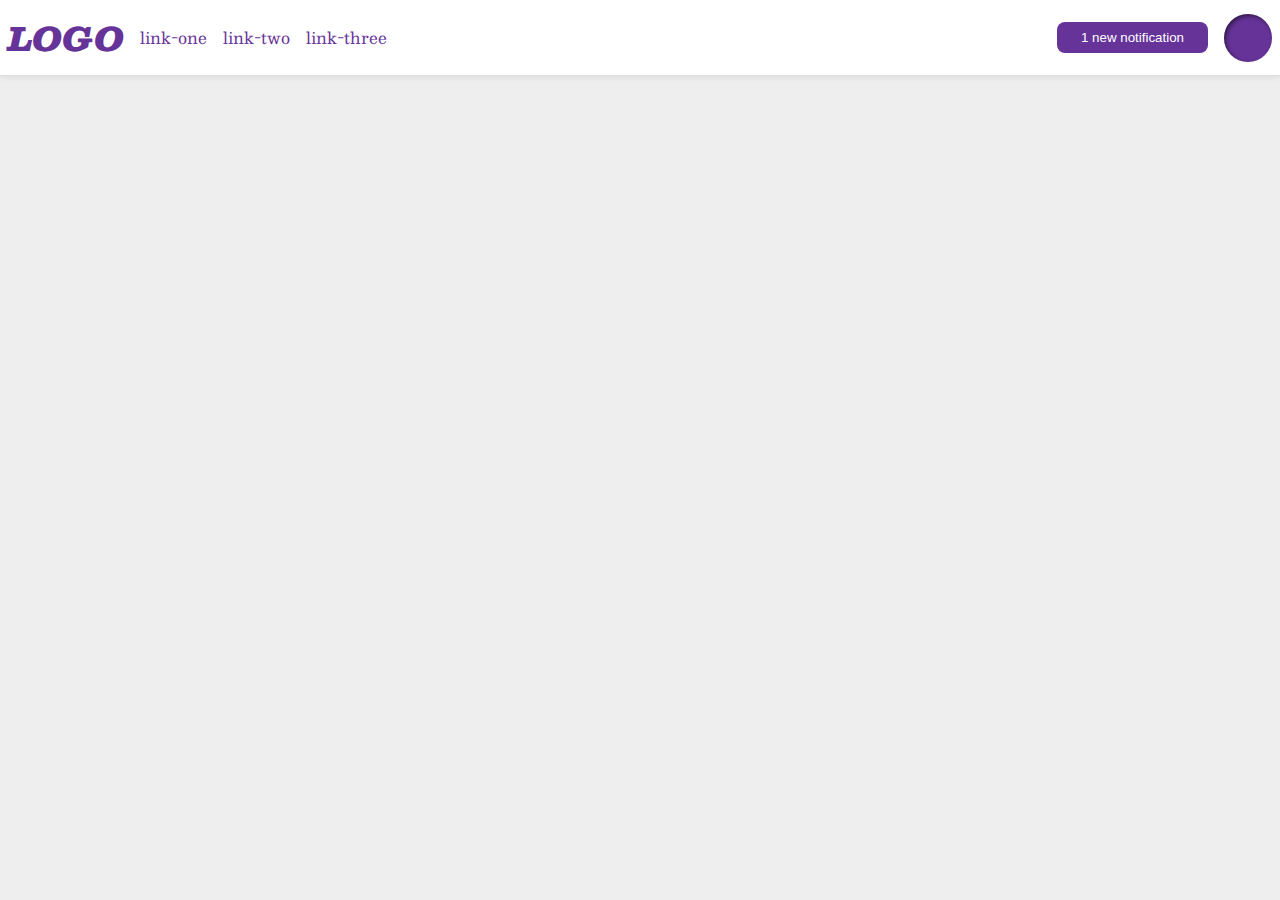
<file: flex/03-flex-header-2/index.html>
<!DOCTYPE html>
<html lang="en">
<head>
  <meta charset="UTF-8">
  <meta http-equiv="X-UA-Compatible" content="IE=edge">
  <meta name="viewport" content="width=device-width, initial-scale=1.0">
  <title>Flex Header 2</title>
  <link rel="stylesheet" href="style.css">
</head>
<body>
  <div class="header">
    <div class="left-items">
      <div class="logo">
        LOGO
      </div>
      <ul class="links">
        <li><a href="google.com">link-one</a></li>
        <li><a href="google.com">link-two</a></li>
        <li><a href="google.com">link-three</a></li>
      </ul>
    </div>
    <div class="right-items">
      <button class="notifications">
        1 new notification
      </button>
      <div class="profile-image"></div>
    </div>
  </div>
</body>
</html>
</file>
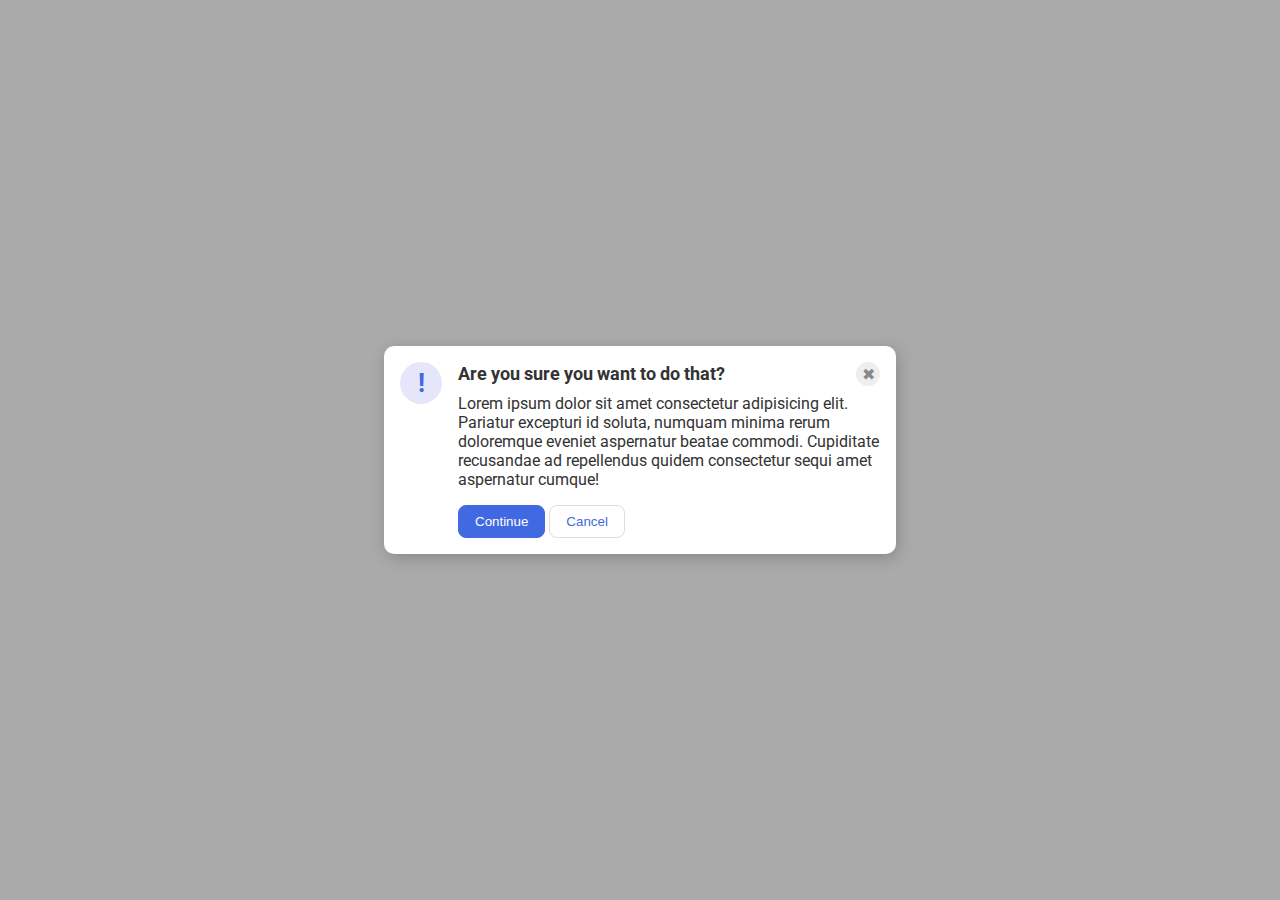
<file: flex/05-flex-modal/index.html>
<!DOCTYPE html>
<html lang="en">
<head>
  <meta charset="UTF-8">
  <meta http-equiv="X-UA-Compatible" content="IE=edge">
  <meta name="viewport" content="width=device-width, initial-scale=1.0">
  <link rel="stylesheet" href="style.css">
  <title>Modal</title>
</head>
<body>
  <div class="modal">
    <div class="icon">!</div>
    <div class="text-and-buttons">
      <div class="header-and-close">  
        <div class="header">Are you sure you want to do that?</div>
        <div class="close-button">✖</div>
      </div>  
      <div class="text">Lorem ipsum dolor sit amet consectetur adipisicing elit. Pariatur excepturi id soluta, numquam minima rerum doloremque eveniet aspernatur beatae commodi. Cupiditate recusandae ad repellendus quidem consectetur sequi amet aspernatur cumque!</div>
      <div class="bottom-buttons">
        <button class="continue">Continue</button>
        <button class="cancel">Cancel</button>
      </div>
    </div>
  </div>
</body>
</html>
</file>
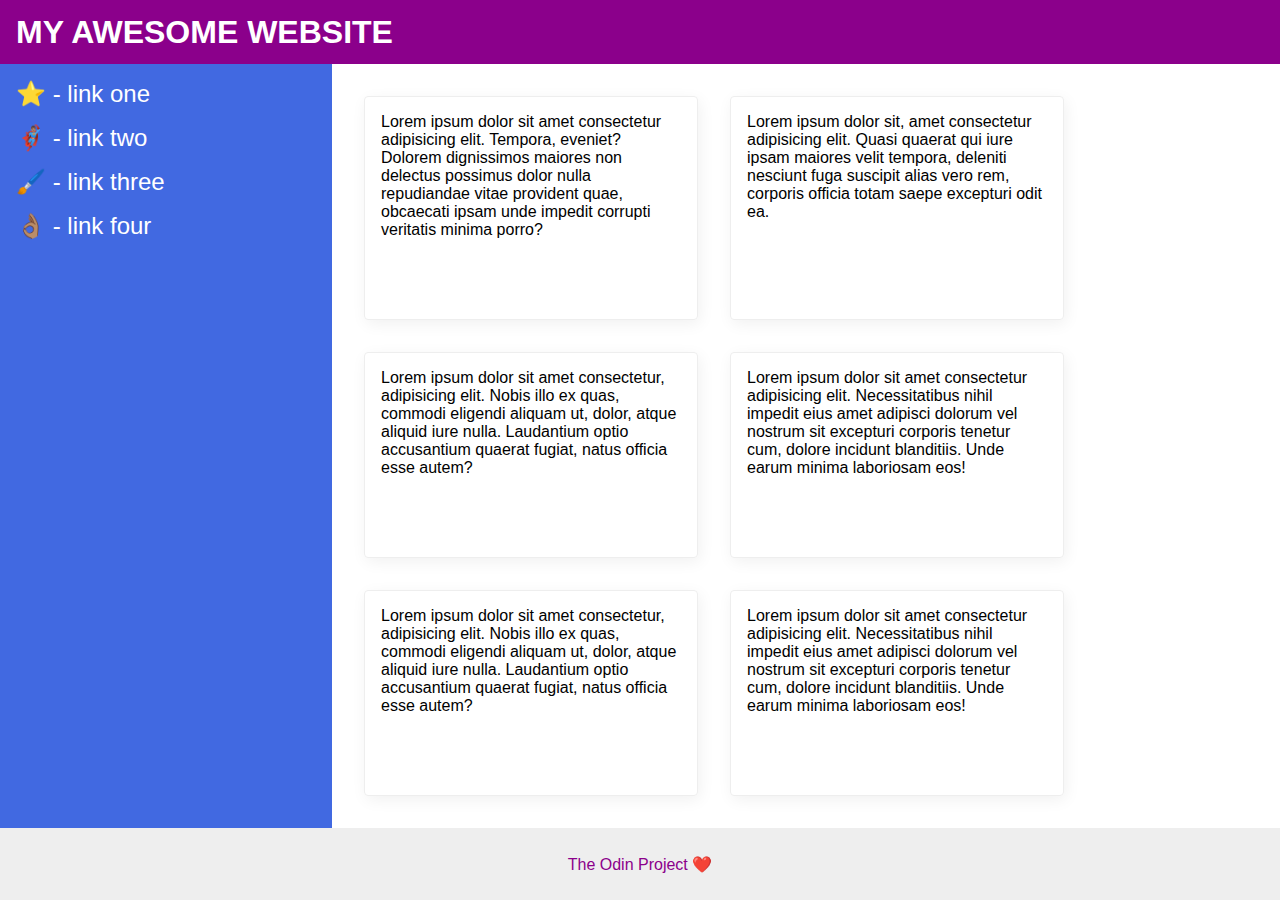
<file: flex/07-flex-layout-2/index.html>
<!DOCTYPE html>
<html lang="en">
<head>
  <meta charset="UTF-8">
  <meta http-equiv="X-UA-Compatible" content="IE=edge">
  <meta name="viewport" content="width=device-width, initial-scale=1.0">
  <title>The Holy Grail</title>
  <link rel="stylesheet" href="style.css">
</head>
<body>
  <div class="header">
    MY AWESOME WEBSITE
  </div>

  <div class="content">
    <div class="sidebar">
      <ul>
        <li><a href="google.com">⭐ - link one</a></li>
        <li><a href="google.com">🦸🏽‍♂️ - link two</a></li>
        <li><a href="google.com">🖌️ - link three</a></li>
        <li><a href="google.com">👌🏽 - link four</a></li>
      </ul>
    </div>
    <div class="cards">
      <div class="card">Lorem ipsum dolor sit amet consectetur adipisicing elit. Tempora, eveniet? Dolorem dignissimos maiores non delectus possimus dolor nulla repudiandae vitae provident quae, obcaecati ipsam unde impedit corrupti veritatis minima porro?</div>
      <div class="card">Lorem ipsum dolor sit, amet consectetur adipisicing elit. Quasi quaerat qui iure ipsam maiores velit tempora, deleniti nesciunt fuga suscipit alias vero rem, corporis officia totam saepe excepturi odit ea.</div>
      <div class="card">Lorem ipsum dolor sit amet consectetur, adipisicing elit. Nobis illo ex quas, commodi eligendi aliquam ut, dolor, atque aliquid iure nulla. Laudantium optio accusantium quaerat fugiat, natus officia esse autem?</div>
      <div class="card">Lorem ipsum dolor sit amet consectetur adipisicing elit. Necessitatibus nihil impedit eius amet adipisci dolorum vel nostrum sit excepturi corporis tenetur cum, dolore incidunt blanditiis. Unde earum minima laboriosam eos!</div>
      <div class="card">Lorem ipsum dolor sit amet consectetur, adipisicing elit. Nobis illo ex quas, commodi eligendi aliquam ut, dolor, atque aliquid iure nulla. Laudantium optio accusantium quaerat fugiat, natus officia esse autem?</div>
      <div class="card">Lorem ipsum dolor sit amet consectetur adipisicing elit. Necessitatibus nihil impedit eius amet adipisci dolorum vel nostrum sit excepturi corporis tenetur cum, dolore incidunt blanditiis. Unde earum minima laboriosam eos!</div>
    </div>
  </div>

  <div class="footer">
    The Odin Project ❤️
  </div>
</body>
</html>
</file>
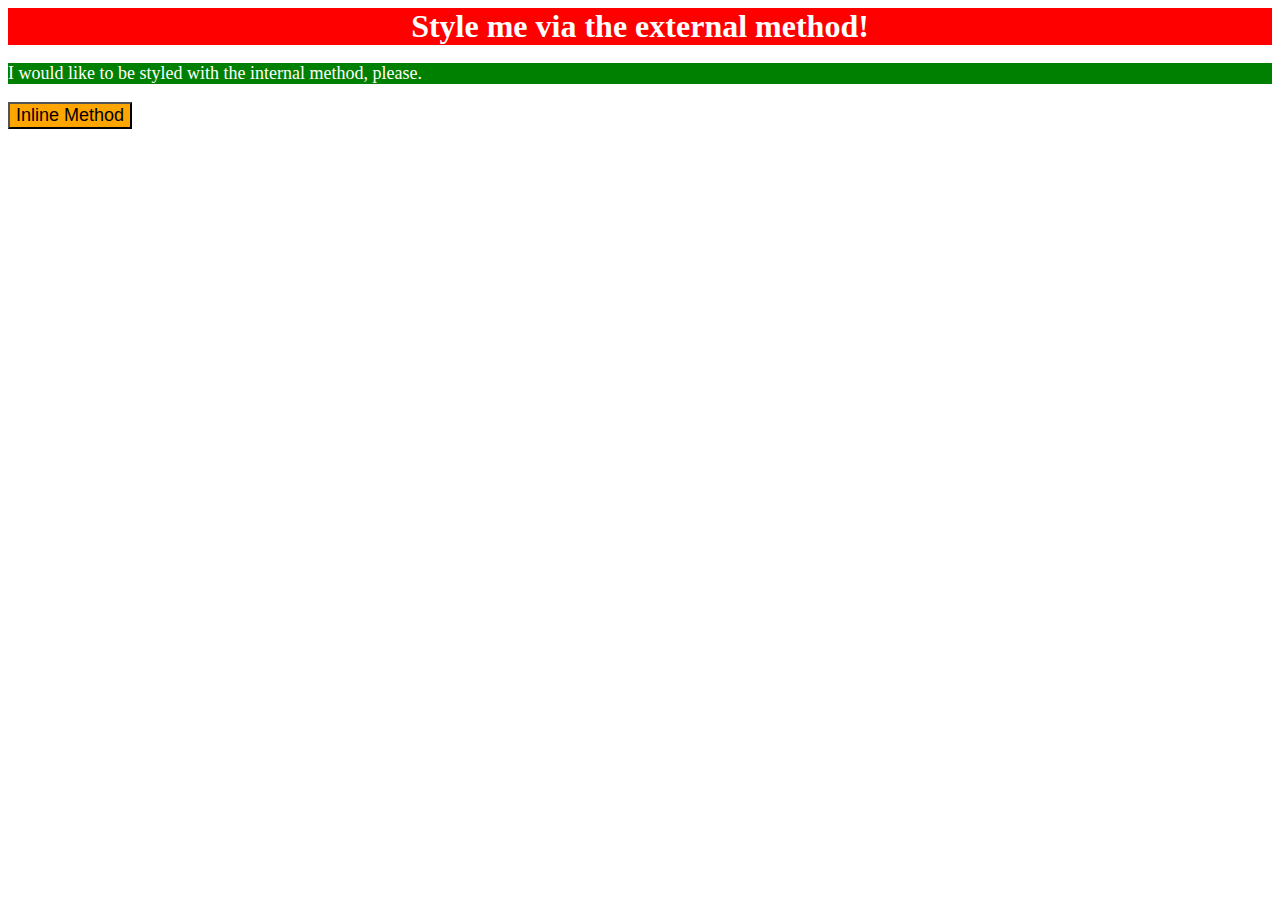
<file: foundations/01-css-methods/index.html>
<!DOCTYPE html>
<html lang="en">
<head>
  <meta charset="UTF-8">
  <meta http-equiv="X-UA-Compatible" content="IE=edge">
  <meta name="viewport" content="width=device-width, initial-scale=1.0">
  <link rel="stylesheet" href="styles.css">
  <title>Methods for Adding CSS</title>
  <style>
    p {
        color: white;
        background-color: green;
        font-size: 18px;
    }
  </style>
</head>
<body>
  <div>Style me via the external method!</div>
  <p>I would like to be styled with the internal method, please.</p>
  <button style="background-color: orange; font-size: 18px;">Inline Method</button>
</body>
</html>
</file>
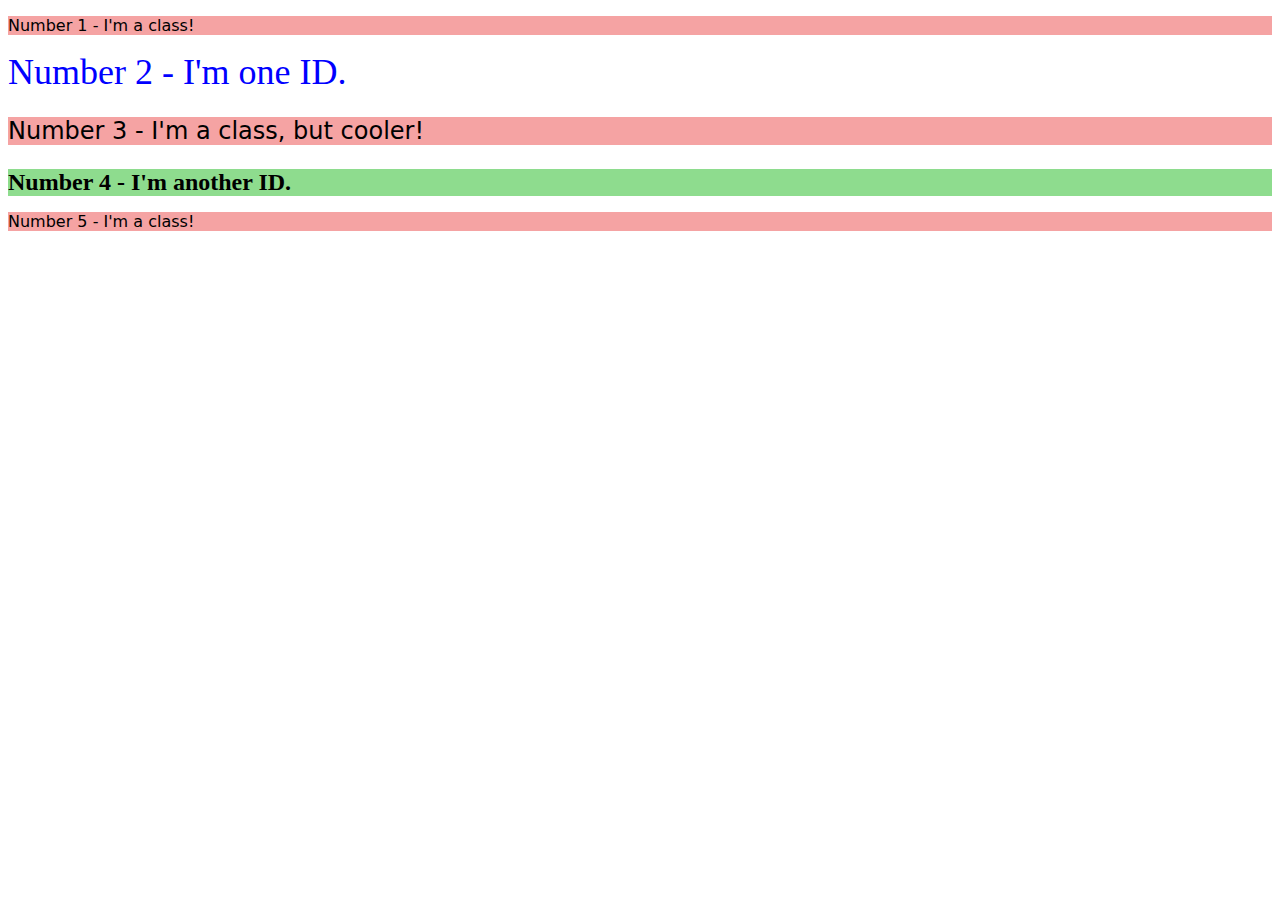
<file: foundations/02-class-id-selectors/index.html>
<!DOCTYPE html>
<html lang="en">
<head>
  <meta charset="UTF-8">
  <meta http-equiv="X-UA-Compatible" content="IE=edge">
  <meta name="viewport" content="width=device-width, initial-scale=1.0">
  <title>Class and ID Selectors</title>
  <link rel="stylesheet" href="style.css">
</head>
<body>
  <p class="odd-number-element">Number 1 - I'm a class!</p>
  <div id="big-blue">Number 2 - I'm one ID.</div>
  <p class="odd-number-element larger-font">Number 3 - I'm a class, but cooler!</p>
  <div id="bold-black-on-green" class="larger-font">Number 4 - I'm another ID.</div>
  <p class="odd-number-element">Number 5 - I'm a class!</p>
</body>
</html>
</file>
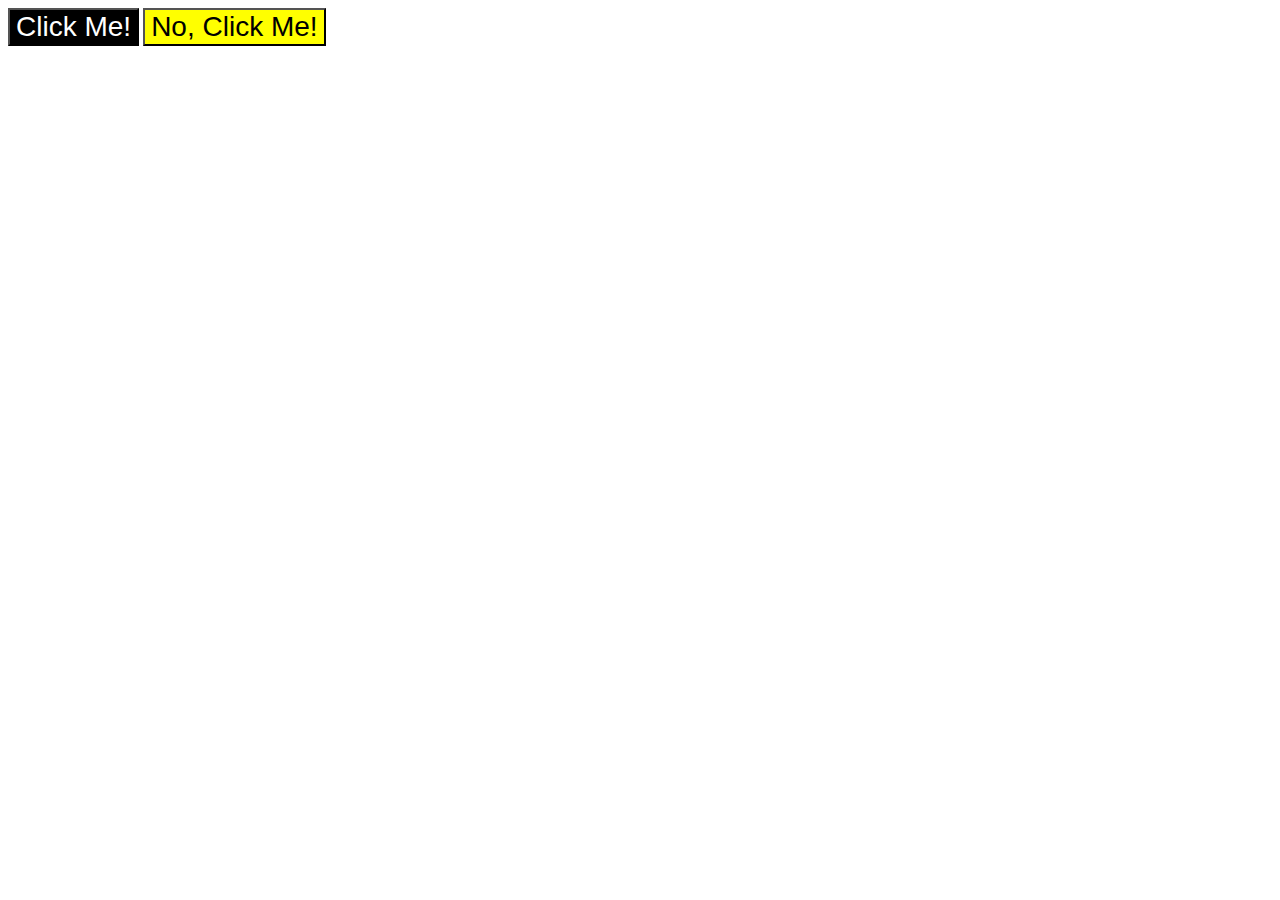
<file: foundations/03-grouping-selectors/index.html>
<!DOCTYPE html>
<html lang="en">
<head>
  <meta charset="UTF-8">
  <meta http-equiv="X-UA-Compatible" content="IE=edge">
  <meta name="viewport" content="width=device-width, initial-scale=1.0">
  <title>Grouping Selectors</title>
  <link rel="stylesheet" href="style.css">
</head>
<body>
  <button class="black-button">Click Me!</button>
  <button class="yellow-button">No, Click Me!</button>
</body>
</html>
</file>
<file: flex/03-flex-header-2/style.css>
/* this is some magical font-importing.  
you'll learn about it later. */
@import url('https://fonts.googleapis.com/css2?family=Besley:ital,wght@0,400;1,900&display=swap');

body {
  margin: 0;
  background: #eee;
  font-family: Besley, serif;
}

.header {
  background: white;
  border-bottom: 1px solid #ddd;
  box-shadow: 0 0 8px rgba(0,0,0,.1);
  display: flex;
  justify-content: space-between;
  align-items: center;
  padding:8px;
}
.left-items, .right-items {
  display: flex;
  align-items: center;
  gap:16px;
}

ul {
  display: flex;
  gap: 16px;
  padding-left: 0px;
}

.profile-image {
  background: rebeccapurple;
  box-shadow: inset 2px 2px 4px rgba(0,0,0,.5);
  border-radius: 50%;
  width: 48px;
  height:  48px;
}

.logo {
  color: rebeccapurple;
  font-size: 32px;
  font-weight: 900;
  font-style: italic;
}

button {
  border: none;
  border-radius: 8px;
  background: rebeccapurple;
  color: white;
  padding: 8px 24px;
}

a {
  /* this removes the line under our links */
  text-decoration: none;
  color: rebeccapurple;
}

ul {
  list-style-type: none;
}
</file>
<file: flex/05-flex-modal/style.css>
@import url('https://fonts.googleapis.com/css2?family=Roboto:wght@400;700&display=swap');

html, body {
  height: 100%;
}

body {
  font-family: Roboto, sans-serif;
  margin: 0;
  background: #aaa;
  color: #333;
  /* I'll give you this one for free lol */
  display: flex;
  align-items: center;
  justify-content: center;
}

.modal {
  background: white;
  width: 480px;
  border-radius: 10px;
  box-shadow: 2px 4px 16px rgba(0,0,0,.2);
  display:flex;
  padding: 1em;
  gap: 1em;
}

.icon {
  color: royalblue;
  font-size: 26px;
  font-weight: 700;
  background: lavender;
  width: 42px;
  height: 42px;
  border-radius: 50%;
  display: flex;
  align-items: center;
  justify-content: center;
  flex-basis: auto;
  flex-shrink: 0;
}

.text-and-buttons {
  display: flex;
  flex-direction: column;
  gap: 0.5em;
}

.header-and-close {
  display: flex; /* temporary attempt at positioning */
  align-items: baseline;
}

.header {
  font-weight: bold;
  font-size: large;
}
.close-button {
  background: #eee;
  border-radius: 50%;
  color: #888;
  font-weight: 400;
  font-size: 16px;
  height: 24px;
  width: 24px;
  display: flex;
  align-items: center;
  justify-content: center;
  margin-left: auto;
}

button {
  padding: 8px 16px;
  border-radius: 8px;
  margin-top: 8px;
}

button.continue {
  background: royalblue;
  border: 1px solid royalblue;
  color: white;
}

button.cancel {
  background: white;
  border: 1px solid #ddd;
  color: royalblue;
}
</file>
<file: flex/07-flex-layout-2/style.css>
body {
  font-family: -apple-system, BlinkMacSystemFont, 'Segoe UI', Roboto, Oxygen, Ubuntu, Cantarell, 'Open Sans', 'Helvetica Neue', sans-serif;
  margin: 0;
  min-height: 100vh;
  display: flex;
  flex-direction: column;
}

.header {
  font-weight: 900;
  font-size: 32px;
  height: 32px;
  background: darkmagenta;
  color: white;
  display: flex;
  align-items: center;
  padding: 16px;
}

.content {
  display: flex;
  flex:1;
}

.footer {
  height: 72px;
  background: #eee;
  color: darkmagenta;
  display: flex;
  align-items: center;
  justify-content: center;
}

.sidebar {
  width: 300px;
  background: royalblue;
  flex: 0 0 auto;
  padding: 16px;
}

ul{
  display: flex;
  flex-direction: column;
  gap: 1em;
  list-style: none;
  padding-left: 0px;
  margin: 0px;
}

a {
  color: white;
  text-decoration: none;
  font-size: 24px;
}

.cards {
  display: flex;
  flex-flow: row wrap;
  padding: 2em;
  gap: 2em;;
}

.card {
  border: 1px solid #eee;
  box-shadow: 2px 4px 16px rgba(0,0,0,.06);
  border-radius: 4px;
  width: 300px;
  max-height: 300px;
  padding: 16px;
}
</file>
<file: foundations/01-css-methods/styles.css>
div {
    color: white;
    background-color: red;
    text-align: center;
    font-size: 32px;
    font-weight: bold;
}
</file>
<file: foundations/02-class-id-selectors/style.css>
.odd-number-element {
    background-color: hsl(360, 80%, 80%);
    font-family: "Verdana", "DejaVu Sans", sans-serif;
}

#big-blue {
    color: rgb(0, 0, 255);
    font-size: 36px;
}

.larger-font {
    font-size: 24px;
}

#bold-black-on-green {
    background-color: hsl(120, 53%, 71%);
    font-weight: bold;
}
</file>
<file: foundations/03-grouping-selectors/style.css>
.yellow-button,
.black-button {
    font-size: 28px;
    font-family: 'Helvetica', 'Times New Roman', sans-serif;
}

.black-button {
    color:hsl(0,0%,100%);
    background-color: black;
}

.yellow-button {
    background-color: rgb(255,255,0);
}
</file>
